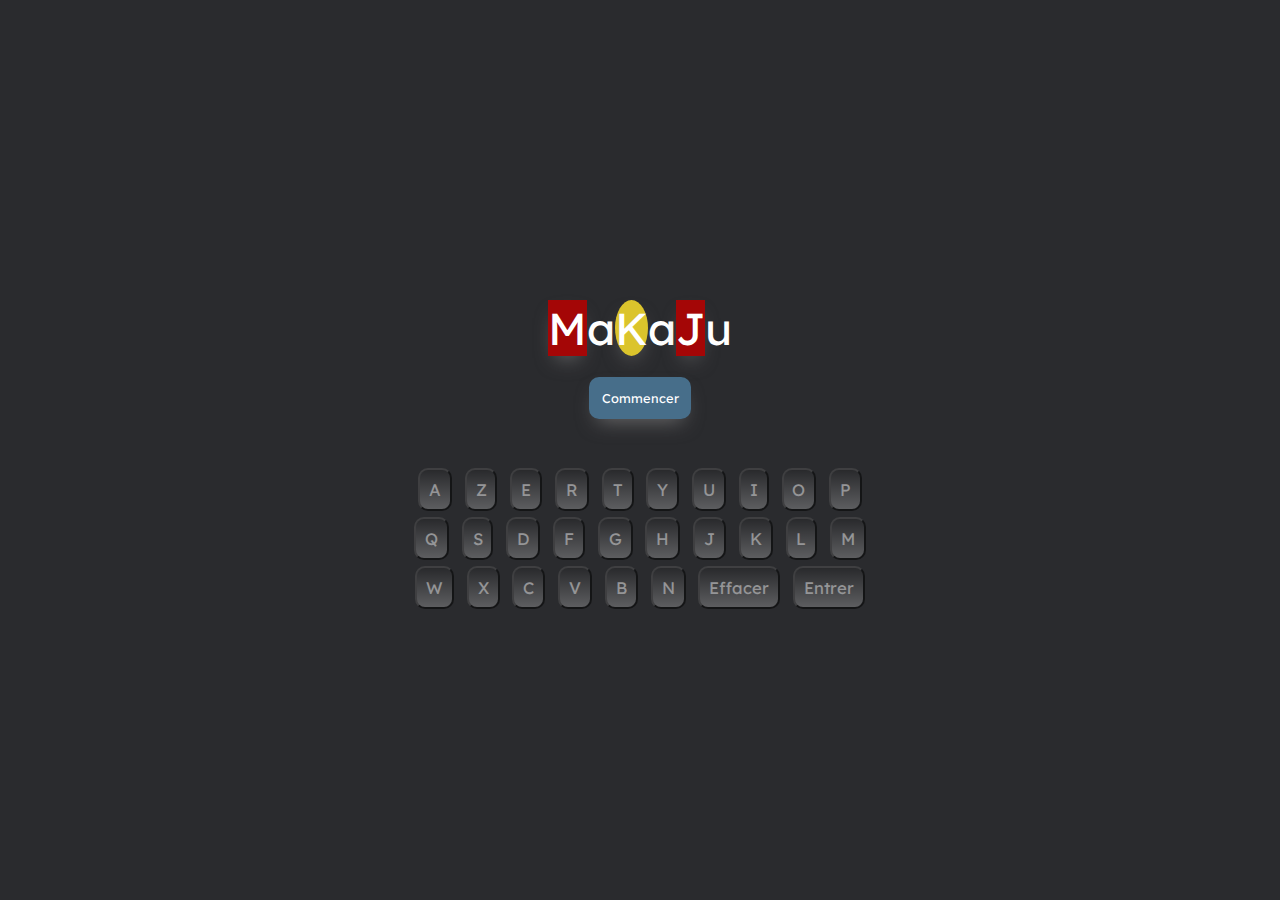
<file: index.html>
<!DOCTYPE html>
<html lang="fr">

<head>
    <meta charset="UTF-8">
    <meta name="viewport" content="width=device-width, initial-scale=1.0">
    <title>MaKaJu</title>
    <link rel="stylesheet" href="./index.css">
    <link rel="preconnect" href="https://fonts.googleapis.com">
    <link rel="preconnect" href="https://fonts.gstatic.com" crossorigin>
    <link href="https://fonts.googleapis.com/css2?family=Lexend:wght@100..900&display=swap" rel="stylesheet">
</head>

<body>
    <div id="content">
        <header>
            <div id="title">
                <div id="lettreM">M</div>
                <div id="lettreA">a</div>
                <div id="lettreK">K</div>
                <div id="lettreAbis">a</div>
                <div id="lettreJ">J</div>
                <div id="lettreU">u</div>
            </div>
            <div id="divButton">
                <input id="startButton" type="submit" value="Commencer" onclick="this.disabled=true;">
            </div>
        </header>
        <main>

                <table id="tableau">


                </table>

                <div id="keybord">
                    <div id="firstLign">
                        <div class="letter"><button data-lettre="A">A</button></div>
                        <div class="letter"><button data-lettre="Z">Z</button></div>
                        <div class="letter"><button data-lettre="E">E</button></div>
                        <div class="letter"><button data-lettre="R">R</button></div>
                        <div class="letter"><button data-lettre="T">T</button></div>
                        <div class="letter"><button data-lettre="Y">Y</button></div>
                        <div class="letter"><button data-lettre="U">U</button></div>
                        <div class="letter"><button data-lettre="I">I</button></div>
                        <div class="letter"><button data-lettre="O">O</button></div>
                        <div class="letter"><button data-lettre="P">P</button></div>
                    </div>
                    <div id="secondLign">
                        <div class="letter"><button data-lettre="Q">Q</button></div>
                        <div class="letter"><button data-lettre="S">S</button></div>
                        <div class="letter"><button data-lettre="D">D</button></div>
                        <div class="letter"><button data-lettre="F">F</button></div>
                        <div class="letter"><button data-lettre="G">G</button></div>
                        <div class="letter"><button data-lettre="H">H</button></div>
                        <div class="letter"><button data-lettre="J">J</button></div>
                        <div class="letter"><button data-lettre="K">K</button></div>
                        <div class="letter"><button data-lettre="L">L</button></div>
                        <div class="letter"><button data-lettre="M">M</button></div>
                    </div>
                    <div id="thirdLign">
                        <div class="letter"><button data-lettre="W">W</button></div>
                        <div class="letter"><button data-lettre="X">X</button></div>
                        <div class="letter"><button data-lettre="C">C</button></div>
                        <div class="letter"><button data-lettre="V">V</button></div>
                        <div class="letter"><button data-lettre="B">B</button></div>
                        <div class="letter"><button data-lettre="N">N</button></div>
                        <div class="letter"><button id="deleteButton">Effacer</button></div>
                        <div class="letter"><button id="enterButton">Entrer</button></div>
                    </div>
                </div>




        </main>

        <script src="index.js"></script>
    </div>
</body>

</html>
</file>
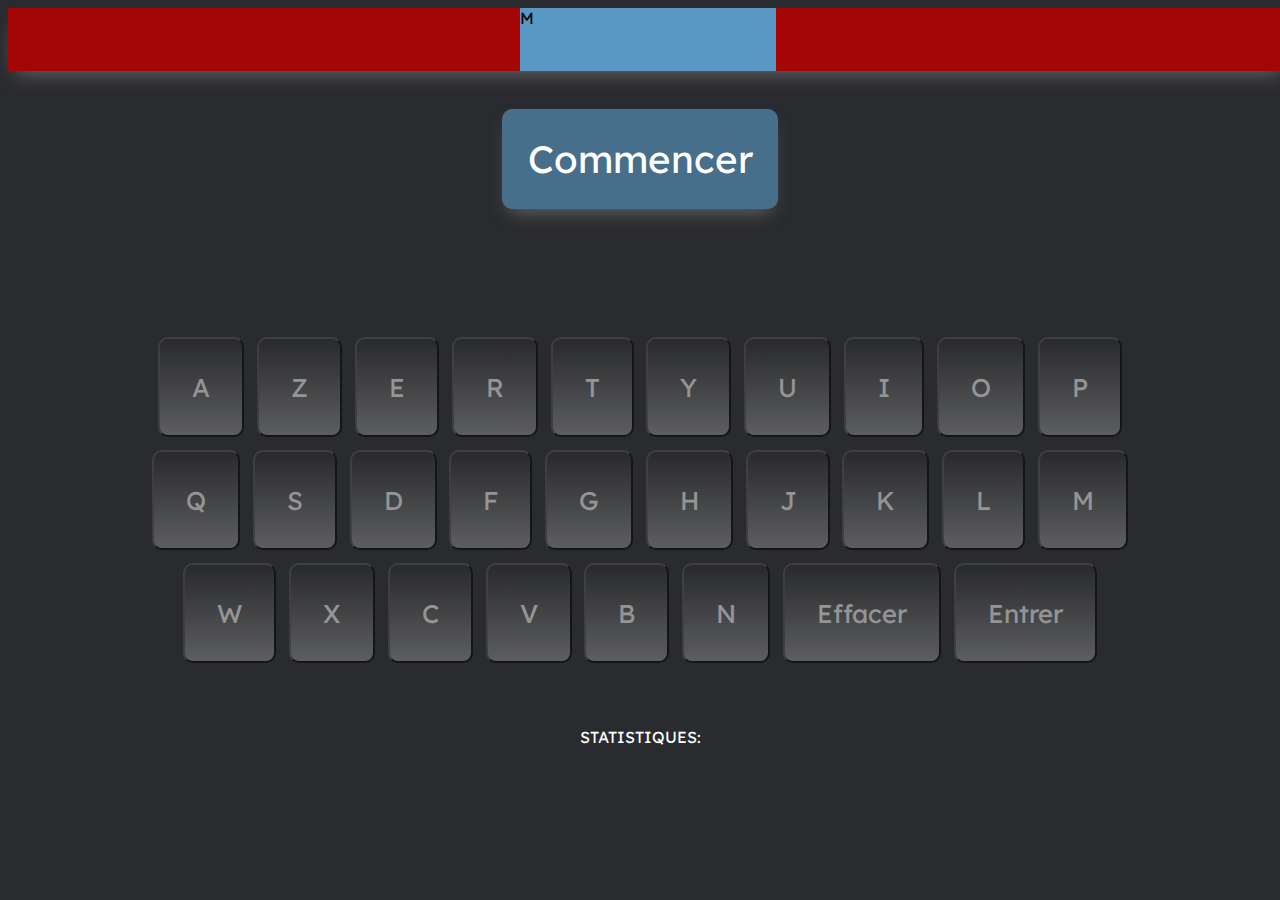
<file: indexJu.html>
<!DOCTYPE html>
<html lang="fr">

<head>
    <meta charset="UTF-8">
    <meta name="viewport" content="width=device-width, initial-scale=1.0">
    <title>Document</title>
    <link rel="stylesheet" href="./indexJu.css">
    <link rel="preconnect" href="https://fonts.googleapis.com">
<link rel="preconnect" href="https://fonts.gstatic.com" crossorigin>
<link href="https://fonts.googleapis.com/css2?family=Lexend:wght@100..900&display=swap" rel="stylesheet">
</head>

<body>
    <header>
        <div id="title">
            <div id="conteneurM"><div id="lettreM">M</div></div>
            <!-- <div id="conteneurA"><div id="lettreA">a</div></div>
            <div id="conteneurK"><div id="lettreK">K</div></div>
            <div id="conteneurAbis"><div id="lettreAbis">a</div></div>
            <div id="conteneurJ"><div id="lettreJ">J</div></div>
            <div id="conteneurU"><div id="lettreU">u</div></div> -->
        </div>
        <div id="divButton">
            <input id="startButton" type="submit" value="Commencer" onclick="this.disabled=true;">
        </div>
    </header>
    <main>
        <div>
            <table id="tableau">


            </table>

            <div id="keybord">
                <div id="firstLign">
                    <div class="letter"><button data-lettre="A">A</button></div>
                    <div class="letter"><button data-lettre="Z">Z</button></div>
                    <div class="letter"><button data-lettre="E">E</button></div>
                    <div class="letter"><button data-lettre="R">R</button></div>
                    <div class="letter"><button data-lettre="T">T</button></div>
                    <div class="letter"><button data-lettre="Y">Y</button></div>
                    <div class="letter"><button data-lettre="U">U</button></div>
                    <div class="letter"><button data-lettre="I">I</button></div>
                    <div class="letter"><button data-lettre="O">O</button></div>
                    <div class="letter"><button data-lettre="P">P</button></div>
                </div>
                <div id="secondLign">
                    <div class="letter"><button data-lettre="Q">Q</button></div>
                    <div class="letter"><button data-lettre="S">S</button></div>
                    <div class="letter"><button data-lettre="D">D</button></div>
                    <div class="letter"><button data-lettre="F">F</button></div>
                    <div class="letter"><button data-lettre="G">G</button></div>
                    <div class="letter"><button data-lettre="H">H</button></div>
                    <div class="letter"><button data-lettre="J">J</button></div>
                    <div class="letter"><button data-lettre="K">K</button></div>
                    <div class="letter"><button data-lettre="L">L</button></div>
                    <div class="letter"><button data-lettre="M">M</button></div>
                </div>
                <div id="thirdLign">
                    <div class="letter"><button data-lettre="W">W</button></div>
                    <div class="letter"><button data-lettre="X">X</button></div>
                    <div class="letter"><button data-lettre="C">C</button></div>
                    <div class="letter"><button data-lettre="V">V</button></div>
                    <div class="letter"><button data-lettre="B">B</button></div>
                    <div class="letter"><button data-lettre="N">N</button></div>
                    <div class="letter"><button id="deleteButton">Effacer</button></div>
                    <div class="letter"><button id="enterButton">Entrer</button></div>
                </div>
            </div>


            <div id="stat">
                <p4>STATISTIQUES: </p>
            </div>
        </div>
    </main>

    <script src="./indexJu.js"></script>

</body>

</html>
</file>
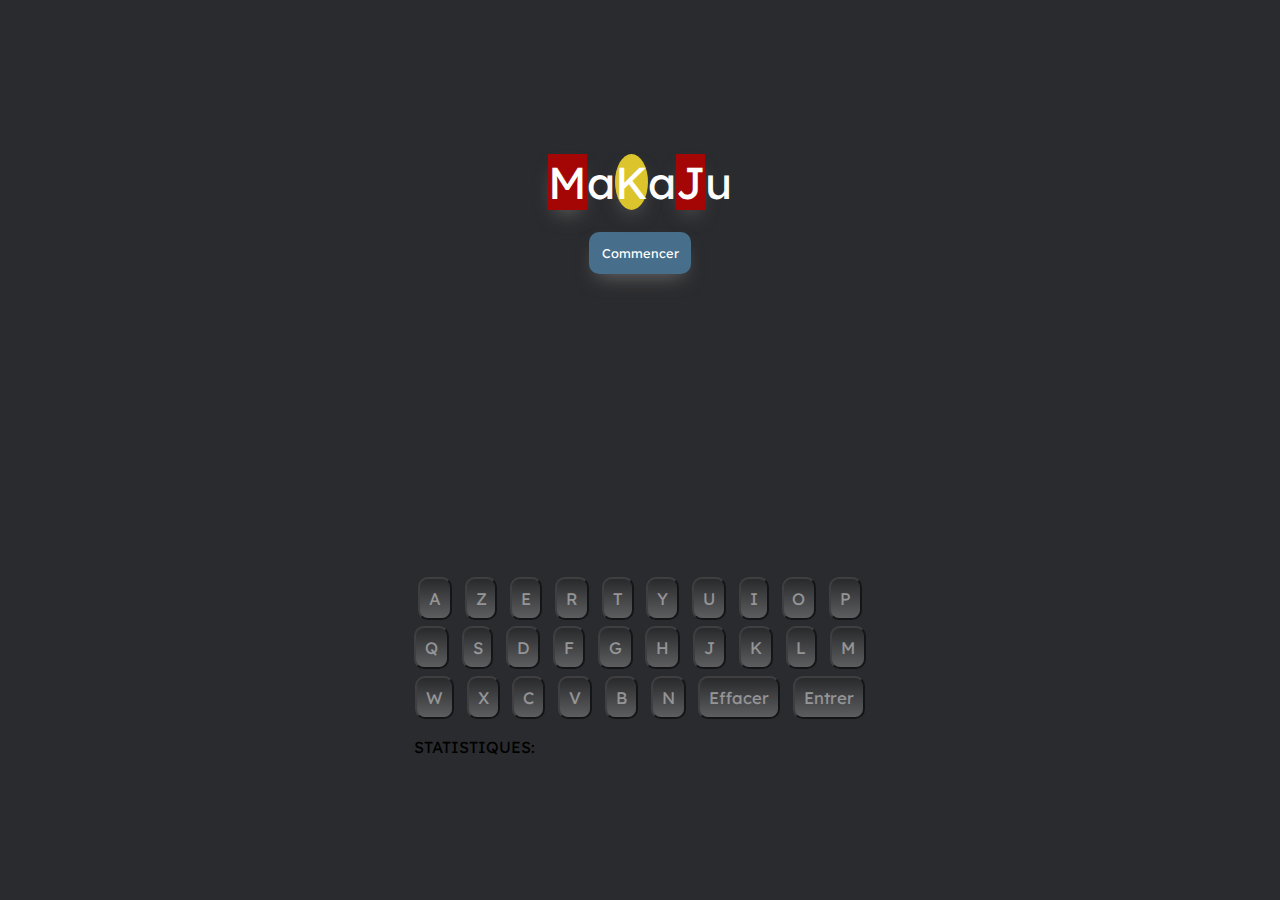
<file: indexKarine.html>
<!DOCTYPE html>
<html lang="fr">

<head>
    <meta charset="UTF-8">
    <meta name="viewport" content="width=device-width, initial-scale=1.0">
    <title>Document</title>
    <link rel="stylesheet" href="./indexMarion.css">
    <link rel="preconnect" href="https://fonts.googleapis.com">
<link rel="preconnect" href="https://fonts.gstatic.com" crossorigin>
<link href="https://fonts.googleapis.com/css2?family=Lexend:wght@100..900&display=swap" rel="stylesheet">
</head>

<body>
    <header>
        <div id="title">
            <div id="lettreM">M</div>
            <div id="lettreA">a</div>
            <div id="lettreK">K</div>
            <div id="lettreAbis">a</div>
            <div id="lettreJ">J</div>
            <div id="lettreU">u</div>
        </div>
        <div id="divButton">
            <input id="startButton" type="submit" value="Commencer" onclick="this.disabled=true;">
        </div>
    </header>
    <main>
        <div>
            <table id="tableau">


            </table>

            <div id="keybord">
                <div id="firstLign">
                    <div class="letter"><button data-lettre="A">A</button></div>
                    <div class="letter"><button data-lettre="Z">Z</button></div>
                    <div class="letter"><button data-lettre="E">E</button></div>
                    <div class="letter"><button data-lettre="R">R</button></div>
                    <div class="letter"><button data-lettre="T">T</button></div>
                    <div class="letter"><button data-lettre="Y">Y</button></div>
                    <div class="letter"><button data-lettre="U">U</button></div>
                    <div class="letter"><button data-lettre="I">I</button></div>
                    <div class="letter"><button data-lettre="O">O</button></div>
                    <div class="letter"><button data-lettre="P">P</button></div>
                </div>
                <div id="secondLign">
                    <div class="letter"><button data-lettre="Q">Q</button></div>
                    <div class="letter"><button data-lettre="S">S</button></div>
                    <div class="letter"><button data-lettre="D">D</button></div>
                    <div class="letter"><button data-lettre="F">F</button></div>
                    <div class="letter"><button data-lettre="G">G</button></div>
                    <div class="letter"><button data-lettre="H">H</button></div>
                    <div class="letter"><button data-lettre="J">J</button></div>
                    <div class="letter"><button data-lettre="K">K</button></div>
                    <div class="letter"><button data-lettre="L">L</button></div>
                    <div class="letter"><button data-lettre="M">M</button></div>
                </div>
                <div id="thirdLign">
                    <div class="letter"><button data-lettre="W">W</button></div>
                    <div class="letter"><button data-lettre="X">X</button></div>
                    <div class="letter"><button data-lettre="C">C</button></div>
                    <div class="letter"><button data-lettre="V">V</button></div>
                    <div class="letter"><button data-lettre="B">B</button></div>
                    <div class="letter"><button data-lettre="N">N</button></div>
                    <div class="letter"><button id="deleteButton">Effacer</button></div>
                    <div class="letter"><button id="enterButton">Entrer</button></div>
                </div>
            </div>


            <div id="stat">
                <p4>STATISTIQUES: </p>
            </div>
        </div>
    </main>

    <!-- <script src="./indexJu.js"></script>

    <script src="./indexKarine.js"></script> -->

    <script src="./indexKarine.js"></script>

</body>

</html>
</file>
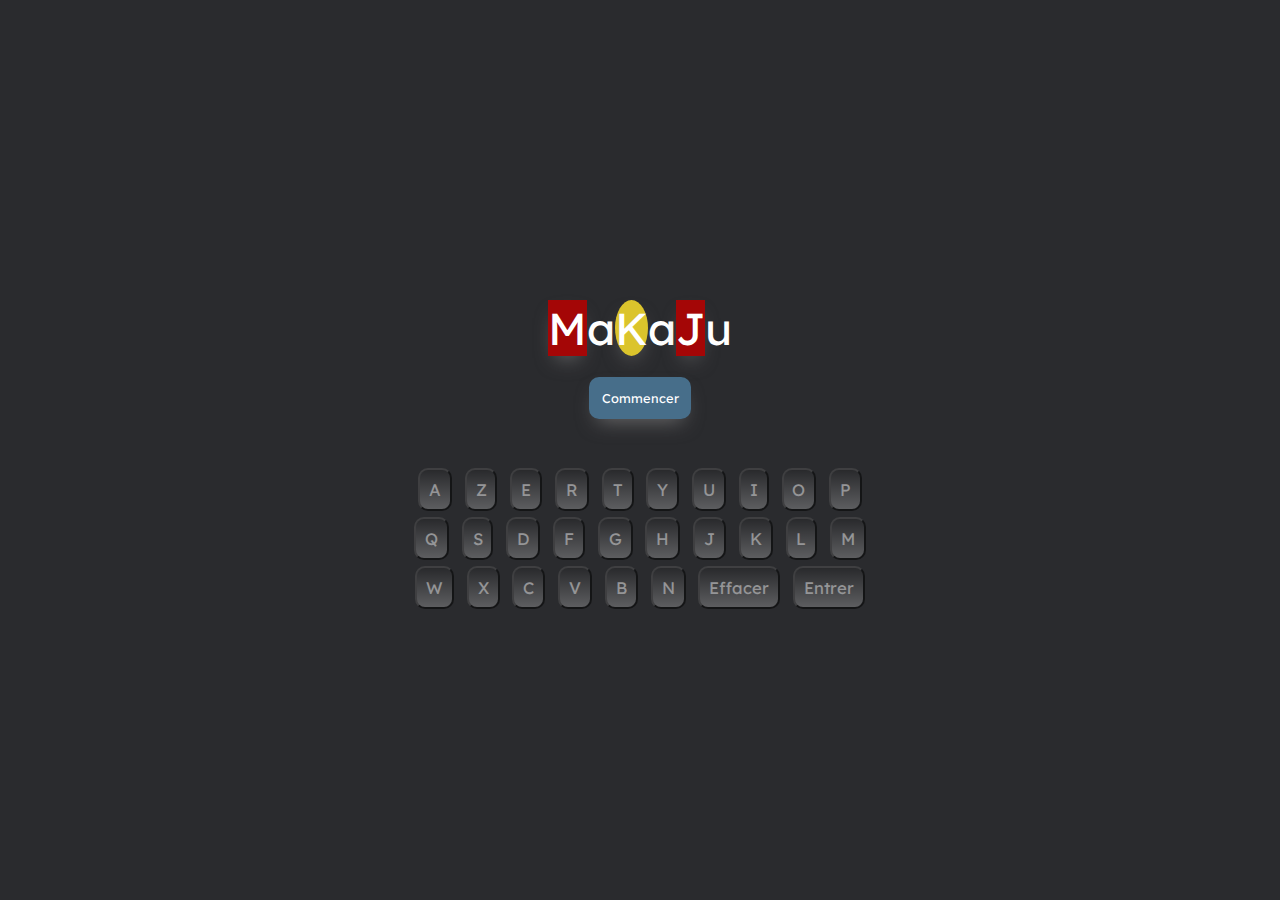
<file: indexMarion.html>
<!DOCTYPE html>
<html lang="fr">

<head>
    <meta charset="UTF-8">
    <meta name="viewport" content="width=device-width, initial-scale=1.0">
    <title>MaKaJu</title>
    <link rel="stylesheet" href="./indexMarion.css">
    <link rel="preconnect" href="https://fonts.googleapis.com">
    <link rel="preconnect" href="https://fonts.gstatic.com" crossorigin>
    <link href="https://fonts.googleapis.com/css2?family=Lexend:wght@100..900&display=swap" rel="stylesheet">
</head>

<body>
    <div id="content">
        <header>
            <div id="title">
                <div id="lettreM">M</div>
                <div id="lettreA">a</div>
                <div id="lettreK">K</div>
                <div id="lettreAbis">a</div>
                <div id="lettreJ">J</div>
                <div id="lettreU">u</div>
            </div>
            <div id="divButton">
                <input id="startButton" type="submit" value="Commencer" onclick="this.disabled=true;">
            </div>
        </header>
        <main>

                <table id="tableau">


                </table>

                <div id="keybord">
                    <div id="firstLign">
                        <div class="letter"><button data-lettre="A">A</button></div>
                        <div class="letter"><button data-lettre="Z">Z</button></div>
                        <div class="letter"><button data-lettre="E">E</button></div>
                        <div class="letter"><button data-lettre="R">R</button></div>
                        <div class="letter"><button data-lettre="T">T</button></div>
                        <div class="letter"><button data-lettre="Y">Y</button></div>
                        <div class="letter"><button data-lettre="U">U</button></div>
                        <div class="letter"><button data-lettre="I">I</button></div>
                        <div class="letter"><button data-lettre="O">O</button></div>
                        <div class="letter"><button data-lettre="P">P</button></div>
                    </div>
                    <div id="secondLign">
                        <div class="letter"><button data-lettre="Q">Q</button></div>
                        <div class="letter"><button data-lettre="S">S</button></div>
                        <div class="letter"><button data-lettre="D">D</button></div>
                        <div class="letter"><button data-lettre="F">F</button></div>
                        <div class="letter"><button data-lettre="G">G</button></div>
                        <div class="letter"><button data-lettre="H">H</button></div>
                        <div class="letter"><button data-lettre="J">J</button></div>
                        <div class="letter"><button data-lettre="K">K</button></div>
                        <div class="letter"><button data-lettre="L">L</button></div>
                        <div class="letter"><button data-lettre="M">M</button></div>
                    </div>
                    <div id="thirdLign">
                        <div class="letter"><button data-lettre="W">W</button></div>
                        <div class="letter"><button data-lettre="X">X</button></div>
                        <div class="letter"><button data-lettre="C">C</button></div>
                        <div class="letter"><button data-lettre="V">V</button></div>
                        <div class="letter"><button data-lettre="B">B</button></div>
                        <div class="letter"><button data-lettre="N">N</button></div>
                        <div class="letter"><button id="deleteButton">Effacer</button></div>
                        <div class="letter"><button id="enterButton">Entrer</button></div>
                    </div>
                </div>




        </main>

        <script src="indexKarine.js"></script>
    </div>
</body>

</html>
</file>
<file: index.css>
:root {
    --dark--: #2A2B2E;
    --red--: #A40606;
    --yellow--: #dbc42c;
    --table--: #5998c5;
    --white--: #FFFBFE;
}

* {
    font-family: "Lexend", sans-serif;
    
}


html,
body {
    margin: 0;
    padding: 0;
    width: 100%;
    height: 100%;
    display: flex;
    flex-direction: column;
    background-color: var(--dark--);
}



html {
    min-height: 100%;
}

body {
    background-color: var(--dark--);
    display: flex;
    flex-direction: column;
    justify-content: center;
    width: 100%;
    min-height: 100%;

}

main {

    margin: auto;

}

header {
    padding-top: 3vh;
    padding-bottom: 2vh;
    margin: auto;


}

#title {
    font-family: Arial, Helvetica, sans-serif;
    color: #fff;
    display: flex;
    justify-content: center;
    font-size: 3.5vw;

    padding-bottom: 1vh;
    margin: auto;
}

#lettreM {

    background-color: #A40606;

    box-shadow: 0 10px 20px -8px rgba(134, 132, 132, 0.7);

}




#lettreK {
    display: flex;
    justify-content: center;
    align-items: center;

    background-color: var(--yellow--);

    border-radius: 60%;


    box-shadow: 0 10px 20px -8px rgba(134, 132, 132, 0.7);
}



#lettreJ {
    background-color: #A40606;


    text-align: center;
    box-shadow: 0 10px 20px -8px rgba(134, 132, 132, 0.7);
}


#divButton {
    display: flex;
    justify-content: center;
    margin: auto;
    width: 100%;
}



#startButton {
    border-radius: 10px;
    background-color: #5998c59d;
    border: none;
    color: #fff;
    text-align: center;
    font-size: 1vw;
    padding: 1vw;
    transition: all 0.5s;
    cursor: pointer;
    margin: 1vw;
    box-shadow: 0 10px 20px -8px rgba(134, 132, 132, 0.7);
}

#startButton {
    cursor: pointer;
    display: inline-block;
    position: relative;
    transition: 2s;
}

#startButton:after {
    content: '»';
    position: absolute;
    opacity: 0;
    top: 3vw;
    right: -3vw;
    transition: 4s;
}

#startButton:hover {
    padding-right: 4vw;
    padding-left: 4vw;
}

#startButton:hover:after {
    opacity: 1;
    right: 1vw;
}



table {
    border-collapse: collapse;

    margin-bottom: 2vh;

    margin: auto;


}




td {

    border: 3px solid var(--white--);
    padding: 1vw;
    color: var(--white--);
    -webkit-background-color: #5998c5;
    background-color: #5998c5;
    font-size: 1.5vw;
    height: 1vh;
    width: 1vw;
    text-align: center;


}

tr {
    border: 3px solid var(--white--);
    padding: 1vw;
    color: var(--white--);
    -webkit-background-color: #5998c5;
    background-color: #5998c5;
    height: 1.5vh;
    width: 1.5vw;
    font-size: 2vw;
    text-align: center;



}

#tableau{
    transition : 0.5s;
    animation: slide 2s ease-in-out;
    box-shadow: 0 10px 20px -8px rgba(134, 132, 132, 0.7);
    

}

@keyframes slide {
    0% {
        translate : 100%;
    }
    25%{
        translate : -100%;
    }
} 
    /* animation: bounce-in-right 2s ease-in-out forwards;}

  @keyframes bounce-in-right {
    0% {
      opacity: 0;
      transform: translateX(3000px);
    }
    60% {
      opacity: 1;
      transform: translateX(-30px);
    }
    80% { transform: translateX(10px); }
    100% { transform: translateX(0); }
  } */


/* #tableau:hover{
    scale:1.1
} */



#keybord {
    display: flex;
    justify-content: center;
    padding-top: 2vh;
padding-bottom: 2vh;
    flex-direction: column;
    gap: 0.5vw;
    align-content: center;
    margin: auto;

}


#deleteButton {
    text-align: center;
    width: 100%;

}

#enterButton {
    text-align: center;
    width: 100%;

}



#keybord>#firstLign,
#secondLign,
#thirdLign {
    display: flex;


    justify-content: center;
    text-align: center;
    gap: 1vw;

}


.letter {
    display: flex;
    align-content: center;
    border-radius: 10px;


}

.letter>button {

    padding: 0.7vw;
    background: linear-gradient(rgba(36, 35, 35, 0.294), rgba(255, 255, 255, 0.477));
    border-radius: 10px;
    color: #fff;
    font-size: 1.3vw;
    text-align: center;
    align-items: center;
    opacity: 0.5;
    transition:0.5s;
    cursor: pointer;


}

.letter>button:hover {
    background: linear-gradient(rgba(36, 35, 35, 0.294), rgba(255, 255, 255, 0.477));
    opacity: 1.2;
    scale:1.2;



}

/* NOUVEAU STYLE LETTRES JS */

.red{
    background-color: #A40606;
    color: #fff;
}

.yellow{
    background-color: var(--yellow--);
    border-radius: 50%;
    color: #fff;
}

.grey{
    background-color: darkgray;
    color: #fff;
}

.red{
    background-color: #A40606;
    color: #fff;
}

.yellow{
    background-color: #FFE74C;
    border-radius: 50%;
    color: #fff;
}

.grey{
    background-color: darkgray;
    color: #fff;
}

/* RESPONSIVE */

@media (max-width:630px) {

    body {
        display: flex;
        flex-direction: column;
        justify-content: center;

    }

    * {
        margin-top: 1vw;
    }


    #title {
        font-size: 12vw;
    }

    #startButton {
        border-radius: 10px;
        background-color: #5998c59d;
        border: none;
        color: #fff;
        text-align: center;
        font-size: 3.5vw;
        padding: 2.5vw;
        transition: all 0.5s;
        cursor: pointer;
        margin: 3vw;
        box-shadow: 0 10px 20px -8px rgba(134, 132, 132, 0.7);
    }

    #startButton {
        cursor: pointer;
        display: inline-block;
        position: relative;
        transition: 2s;
    }

    #startButton:after {
        content: '»';
        position: absolute;
        opacity: 0;
        top: 3vw;
        right: -3vw;
        transition: 4s;
    }

    #startButton:hover {
        padding-right: 4vw;
        padding-left: 4vw;
    }

    #startButton:hover:after {
        opacity: 1;
        right: 1vw;
    }

    table {
        border-collapse: collapse;
        margin: auto;
        margin-bottom: 5vh;
        width: 50%;

    }

    td {
        border: 2px solid var(--white--);
        padding: 3vw;
        color: var(--white--);
        background-color: var(--table--);
        font-size: 3vw;
        height: 2vw;
        width: 2vw;


    }

    tr {
        border: 2px solid var(--white--);
        padding: 3vw;
        color: var(--white--);
        background-color: var(--table--);
        font-size: 5vw;
        height: 2vw;
        width: 2vw;
        font-size: 3vw;



    }


    .letter>button {

        padding: 2vw;
        background: linear-gradient(rgba(36, 35, 35, 0.294), rgba(255, 255, 255, 0.477));
        border-radius: 10px;
        color: #fff;
        font-size: 3.5vw;
        text-align: center;
        align-items: center;
        opacity: 0.5;

    }

    #keybord {
        margin: auto;
    }
}





@media (min-width: 630px) and (max-width: 1200px) {
    #title {
        font-size: 7vw;
    }

    #startButton {
        font-size: 2vw;
        padding: 1.5vw;
        margin: 2vw;
    }

    table {

        margin: auto;
        margin-bottom: 3vh;
    }

    td,
    tr {
        font-size: 2vw;
        padding: 1.5vw;
    }

    .letter>button {
        padding: 1vw;
        font-size: 2.5vw;
    }
}
</file>
<file: indexJu.css>
:root {
    --dark--: #2A2B2E;
    --red--: #A40606;
    --yellow--: #FFE74C;
    --table--: #5998c5;
    --white--: #FFFBFE;
}

* {
    font-family: "Lexend", sans-serif;
}

body {
    background-color: var(--dark--);

}

header {
    width: 100%;
    padding-bottom: 5vh;

}
/* 
#title {
    font-family: Arial, Helvetica, sans-serif;
    color: #fff;
    display: flex;
    justify-content: center;
    font-size: 8vw;
    padding-top: 5vh;
    padding-bottom: 5vh;

} */

#conteneurM {
    display: flex;
    padding-top:0;
    width: 100vw;
    background-color: #A40606;
    justify-content: center;
    height: 7vh;
    box-shadow: 0 10px 20px -8px rgba(134, 132, 132, 0.7);
}

#lettreM{
    display: flex;
    width: 20vw;
    background-color: #5998c5;
}


/* WWWWWWWWWWWWWWWWWWWWWWWWWWWWWWWWWWWWWWWWWWWWWWWWWWWWWWWWWWWWWWWWWWWWWWWWWWWWWWWWWWWWWWWWWW */

#divButton {
    display: flex;
    justify-content: center;

}



#startButton {
    border-radius: 10px;
    background-color: #5998c59d;
    border: none;
    color: #fff;
    text-align: center;
    font-size: 3vw;
    padding: 2vw;
    transition: all 0.5s;
    cursor: pointer;
    margin: 3vw;
    box-shadow: 0 10px 20px -8px rgba(134, 132, 132, 0.7);
}

#startButton {
    cursor: pointer;
    display: inline-block;
    position: relative;
    transition: 2s;
}

#startButton:after {
    content: '»';
    position: absolute;
    opacity: 0;
    top: 3vw;
    right: -3vw;
    transition: 4s;
}

#startButton:hover {
    padding-right: 4vw;
    padding-left: 4vw;
}

#startButton:hover:after {
    opacity: 1;
    right: 1vw;
}



td {
    border: 3px solid var(--white--);
    padding: 3vw;
    color: var(--white--);
    background-color: var(--table--);
    font-size: 3vw ;
    height: 2vw;
    width: 2vw;


}

tr {
    border: 3px solid var(--white--);
    padding: 3vw;
    color: var(--white--);
    background-color: var(--table--);
    font-size: 3vw;
    height: 2vw;
    width: 2vw;
    font-size: 3vw;



}


table {
    border-collapse: collapse;
    margin: auto;
    margin-bottom: 5vh;




}

#keybord {
    display: flex;
    justify-content: center;
    width: 100%;
    flex-direction: column;
    gap: 1vw;
    align-content: center;
}


#deleteButton {
    text-align: center;
    width: 100%;

}

#enterButton {
    text-align: center;
    width: 100%;

}

#stat {
    display: flex;
    justify-content: center;
    margin-top: 5vw;
    color: #fff;
}


#keybord>#firstLign,
#secondLign,
#thirdLign {
    display: flex;
    width: 100%;
    justify-content: center;
    text-align: center;
    gap: 1vw;

}


.letter {
    display: flex;
    align-content: center;

}

.letter>button {
    padding: 2.5vw;
    background: linear-gradient(rgba(36, 35, 35, 0.294), rgba(255, 255, 255, 0.477));
    border-radius: 10px;
    color: #fff;
    font-size: 2vw;
    text-align: center;
    align-items: center;
    opacity: 0.5;
}

.letter>button:hover {
    background: linear-gradient(rgba(36, 35, 35, 0.294), rgba(255, 255, 255, 0.477));
    opacity: 1.2;
}

.wrongPlace{
    background-color: yellow;
}




@media (max-width:600px) {

    body {
        display: flex;
        flex-direction: column;
 justify-content: center;
    }

    * {
    margin-top: 1vw;
    }

    header{
        width:100%
    }

}
</file>
<file: indexMarion.css>
:root {
    --dark--: #2A2B2E;
    --red--: #A40606;
    --yellow--: #dbc42c;
    --table--: #5998c5;
    --white--: #FFFBFE;
}

* {
    font-family: "Lexend", sans-serif;
    
}


html,
body {
    margin: 0;
    padding: 0;
    width: 100%;
    height: 100%;
    display: flex;
    flex-direction: column;
    background-color: var(--dark--);
}



html {
    min-height: 100%;
}

body {
    background-color: var(--dark--);
    display: flex;
    flex-direction: column;
    justify-content: center;
    width: 100%;
    min-height: 100%;

}

main {

    margin: auto;

}

header {
    padding-top: 3vh;
    padding-bottom: 2vh;
    margin: auto;


}

#title {
    font-family: Arial, Helvetica, sans-serif;
    color: #fff;
    display: flex;
    justify-content: center;
    font-size: 3.5vw;

    padding-bottom: 1vh;
    margin: auto;
}

#lettreM {

    background-color: #A40606;

    box-shadow: 0 10px 20px -8px rgba(134, 132, 132, 0.7);

}




#lettreK {
    display: flex;
    justify-content: center;
    align-items: center;

    background-color: var(--yellow--);

    border-radius: 60%;


    box-shadow: 0 10px 20px -8px rgba(134, 132, 132, 0.7);
}



#lettreJ {
    background-color: #A40606;


    text-align: center;
    box-shadow: 0 10px 20px -8px rgba(134, 132, 132, 0.7);
}


#divButton {
    display: flex;
    justify-content: center;
    margin: auto;
    width: 100%;
}



#startButton {
    border-radius: 10px;
    background-color: #5998c59d;
    border: none;
    color: #fff;
    text-align: center;
    font-size: 1vw;
    padding: 1vw;
    transition: all 0.5s;
    cursor: pointer;
    margin: 1vw;
    box-shadow: 0 10px 20px -8px rgba(134, 132, 132, 0.7);
}

#startButton {
    cursor: pointer;
    display: inline-block;
    position: relative;
    transition: 2s;
}

#startButton:after {
    content: '»';
    position: absolute;
    opacity: 0;
    top: 3vw;
    right: -3vw;
    transition: 4s;
}

#startButton:hover {
    padding-right: 4vw;
    padding-left: 4vw;
}

#startButton:hover:after {
    opacity: 1;
    right: 1vw;
}



table {
    border-collapse: collapse;

    margin-bottom: 2vh;

    margin: auto;


}




td {

    border: 3px solid var(--white--);
    padding: 1vw;
    color: var(--white--);
    -webkit-background-color: #5998c5;
    background-color: #5998c5;
    font-size: 1.5vw;
    height: 1vh;
    width: 1vw;
    text-align: center;


}

tr {
    border: 3px solid var(--white--);
    padding: 1vw;
    color: var(--white--);
    -webkit-background-color: #5998c5;
    background-color: #5998c5;
    height: 1.5vh;
    width: 1.5vw;
    font-size: 2vw;
    text-align: center;



}

#tableau{
    transition : 0.5s;
    animation: slide 2s ease-in-out;
    box-shadow: 0 10px 20px -8px rgba(134, 132, 132, 0.7);
    

}

@keyframes slide {
    0% {
        translate : 100%;
    }
    25%{
        translate : -100%;
    }
} 
    /* animation: bounce-in-right 2s ease-in-out forwards;}

  @keyframes bounce-in-right {
    0% {
      opacity: 0;
      transform: translateX(3000px);
    }
    60% {
      opacity: 1;
      transform: translateX(-30px);
    }
    80% { transform: translateX(10px); }
    100% { transform: translateX(0); }
  } */


/* #tableau:hover{
    scale:1.1
} */



#keybord {
    display: flex;
    justify-content: center;
    padding-top: 2vh;
padding-bottom: 2vh;
    flex-direction: column;
    gap: 0.5vw;
    align-content: center;
    margin: auto;

}


#deleteButton {
    text-align: center;
    width: 100%;

}

#enterButton {
    text-align: center;
    width: 100%;

}



#keybord>#firstLign,
#secondLign,
#thirdLign {
    display: flex;


    justify-content: center;
    text-align: center;
    gap: 1vw;

}


.letter {
    display: flex;
    align-content: center;
    border-radius: 10px;


}

.letter>button {

    padding: 0.7vw;
    background: linear-gradient(rgba(36, 35, 35, 0.294), rgba(255, 255, 255, 0.477));
    border-radius: 10px;
    color: #fff;
    font-size: 1.3vw;
    text-align: center;
    align-items: center;
    opacity: 0.5;
    transition:0.5s;
    cursor: pointer;


}

.letter>button:hover {
    background: linear-gradient(rgba(36, 35, 35, 0.294), rgba(255, 255, 255, 0.477));
    opacity: 1.2;
    scale:1.2;



}

/* NOUVEAU STYLE LETTRES JS */

.red{
    background-color: #A40606;
    color: #fff;
}

.yellow{
    background-color: var(--yellow--);
    border-radius: 50%;
    color: #fff;
}

.grey{
    background-color: darkgray;
    color: #fff;
}

.red{
    background-color: #A40606;
    color: #fff;
}

.yellow{
    background-color: #FFE74C;
    border-radius: 50%;
    color: #fff;
}

.grey{
    background-color: darkgray;
    color: #fff;
}

/* RESPONSIVE */

@media (max-width:630px) {

    body {
        display: flex;
        flex-direction: column;
        justify-content: center;

    }

    * {
        margin-top: 1vw;
    }


    #title {
        font-size: 12vw;
    }

    #startButton {
        border-radius: 10px;
        background-color: #5998c59d;
        border: none;
        color: #fff;
        text-align: center;
        font-size: 3.5vw;
        padding: 2.5vw;
        transition: all 0.5s;
        cursor: pointer;
        margin: 3vw;
        box-shadow: 0 10px 20px -8px rgba(134, 132, 132, 0.7);
    }

    #startButton {
        cursor: pointer;
        display: inline-block;
        position: relative;
        transition: 2s;
    }

    #startButton:after {
        content: '»';
        position: absolute;
        opacity: 0;
        top: 3vw;
        right: -3vw;
        transition: 4s;
    }

    #startButton:hover {
        padding-right: 4vw;
        padding-left: 4vw;
    }

    #startButton:hover:after {
        opacity: 1;
        right: 1vw;
    }

    table {
        border-collapse: collapse;
        margin: auto;
        margin-bottom: 5vh;
        width: 50%;

    }

    td {
        border: 2px solid var(--white--);
        padding: 3vw;
        color: var(--white--);
        background-color: var(--table--);
        font-size: 3vw;
        height: 2vw;
        width: 2vw;


    }

    tr {
        border: 2px solid var(--white--);
        padding: 3vw;
        color: var(--white--);
        background-color: var(--table--);
        font-size: 5vw;
        height: 2vw;
        width: 2vw;
        font-size: 3vw;



    }


    .letter>button {

        padding: 2vw;
        background: linear-gradient(rgba(36, 35, 35, 0.294), rgba(255, 255, 255, 0.477));
        border-radius: 10px;
        color: #fff;
        font-size: 3.5vw;
        text-align: center;
        align-items: center;
        opacity: 0.5;

    }

    #keybord {
        margin: auto;
    }
}





@media (min-width: 630px) and (max-width: 1200px) {
    #title {
        font-size: 7vw;
    }

    #startButton {
        font-size: 2vw;
        padding: 1.5vw;
        margin: 2vw;
    }

    table {

        margin: auto;
        margin-bottom: 3vh;
    }

    td,
    tr {
        font-size: 2vw;
        padding: 1.5vw;
    }

    .letter>button {
        padding: 1vw;
        font-size: 2.5vw;
    }
}
</file>
